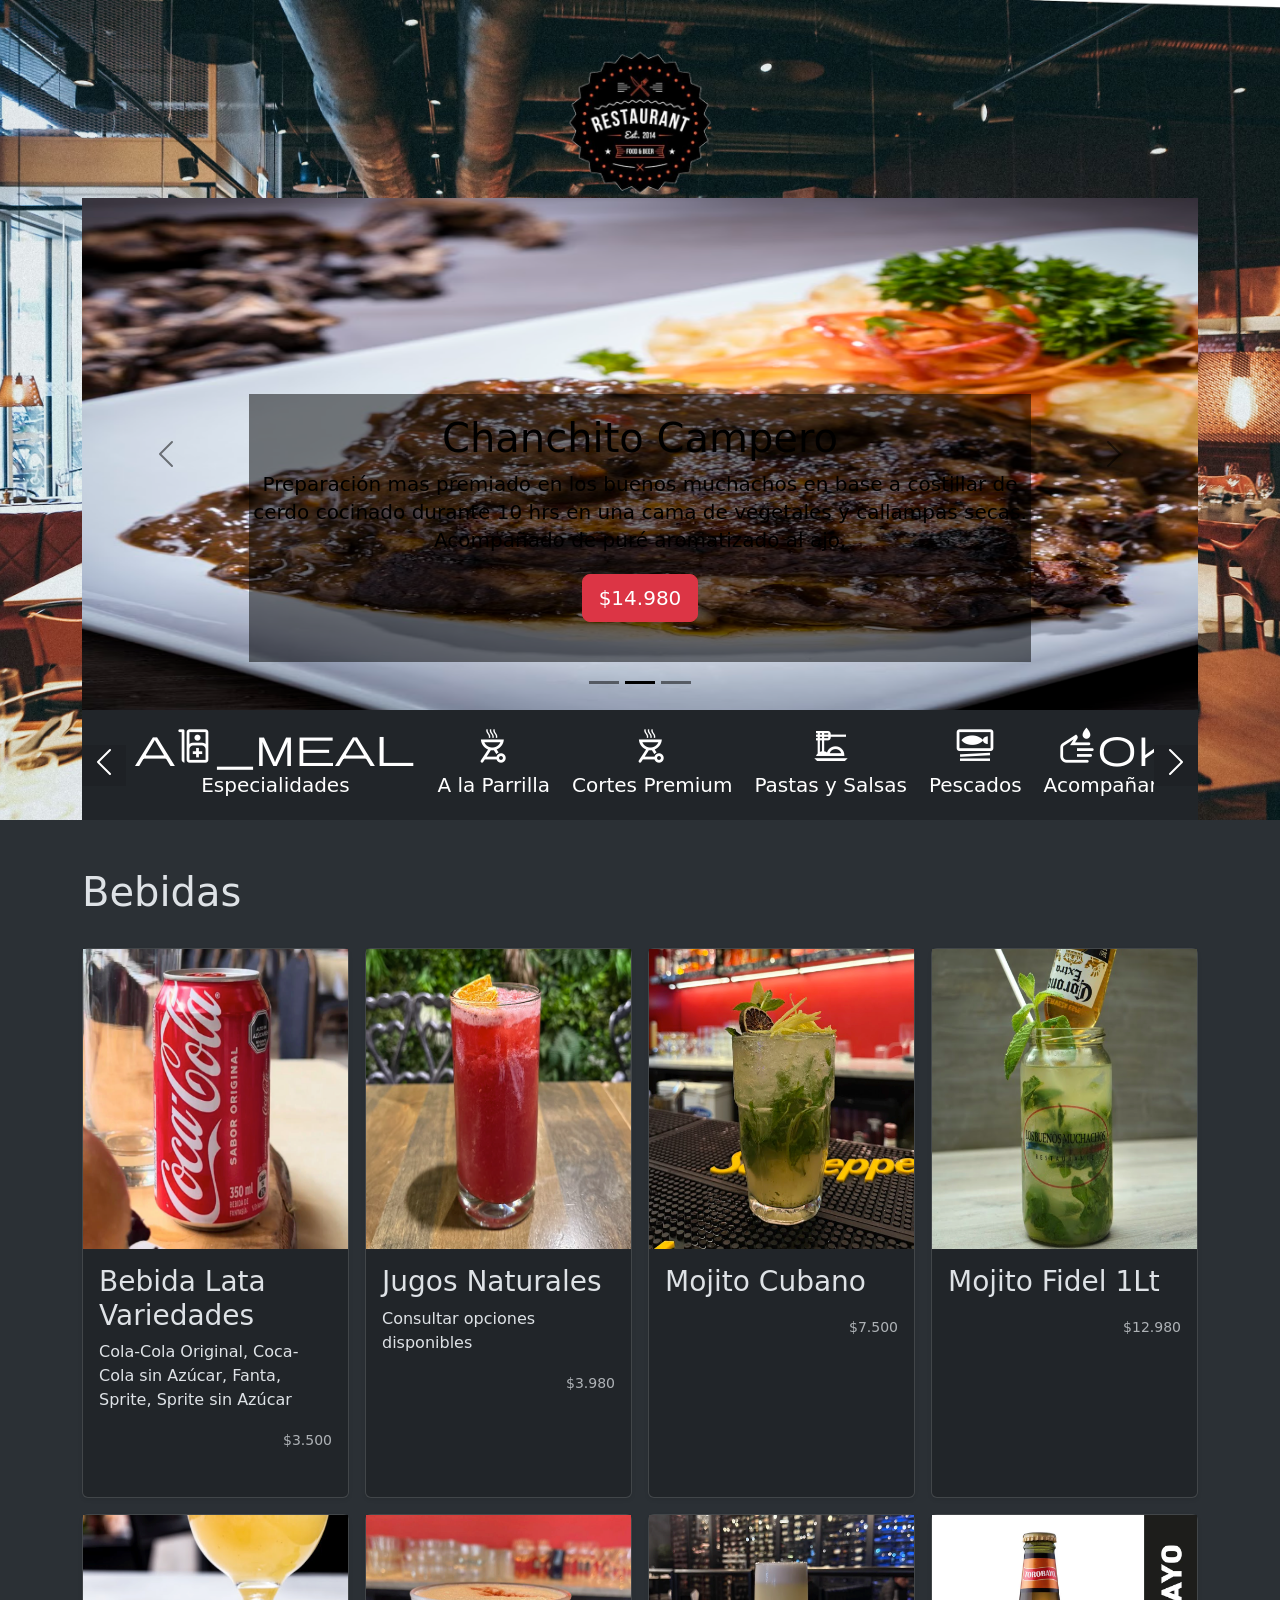
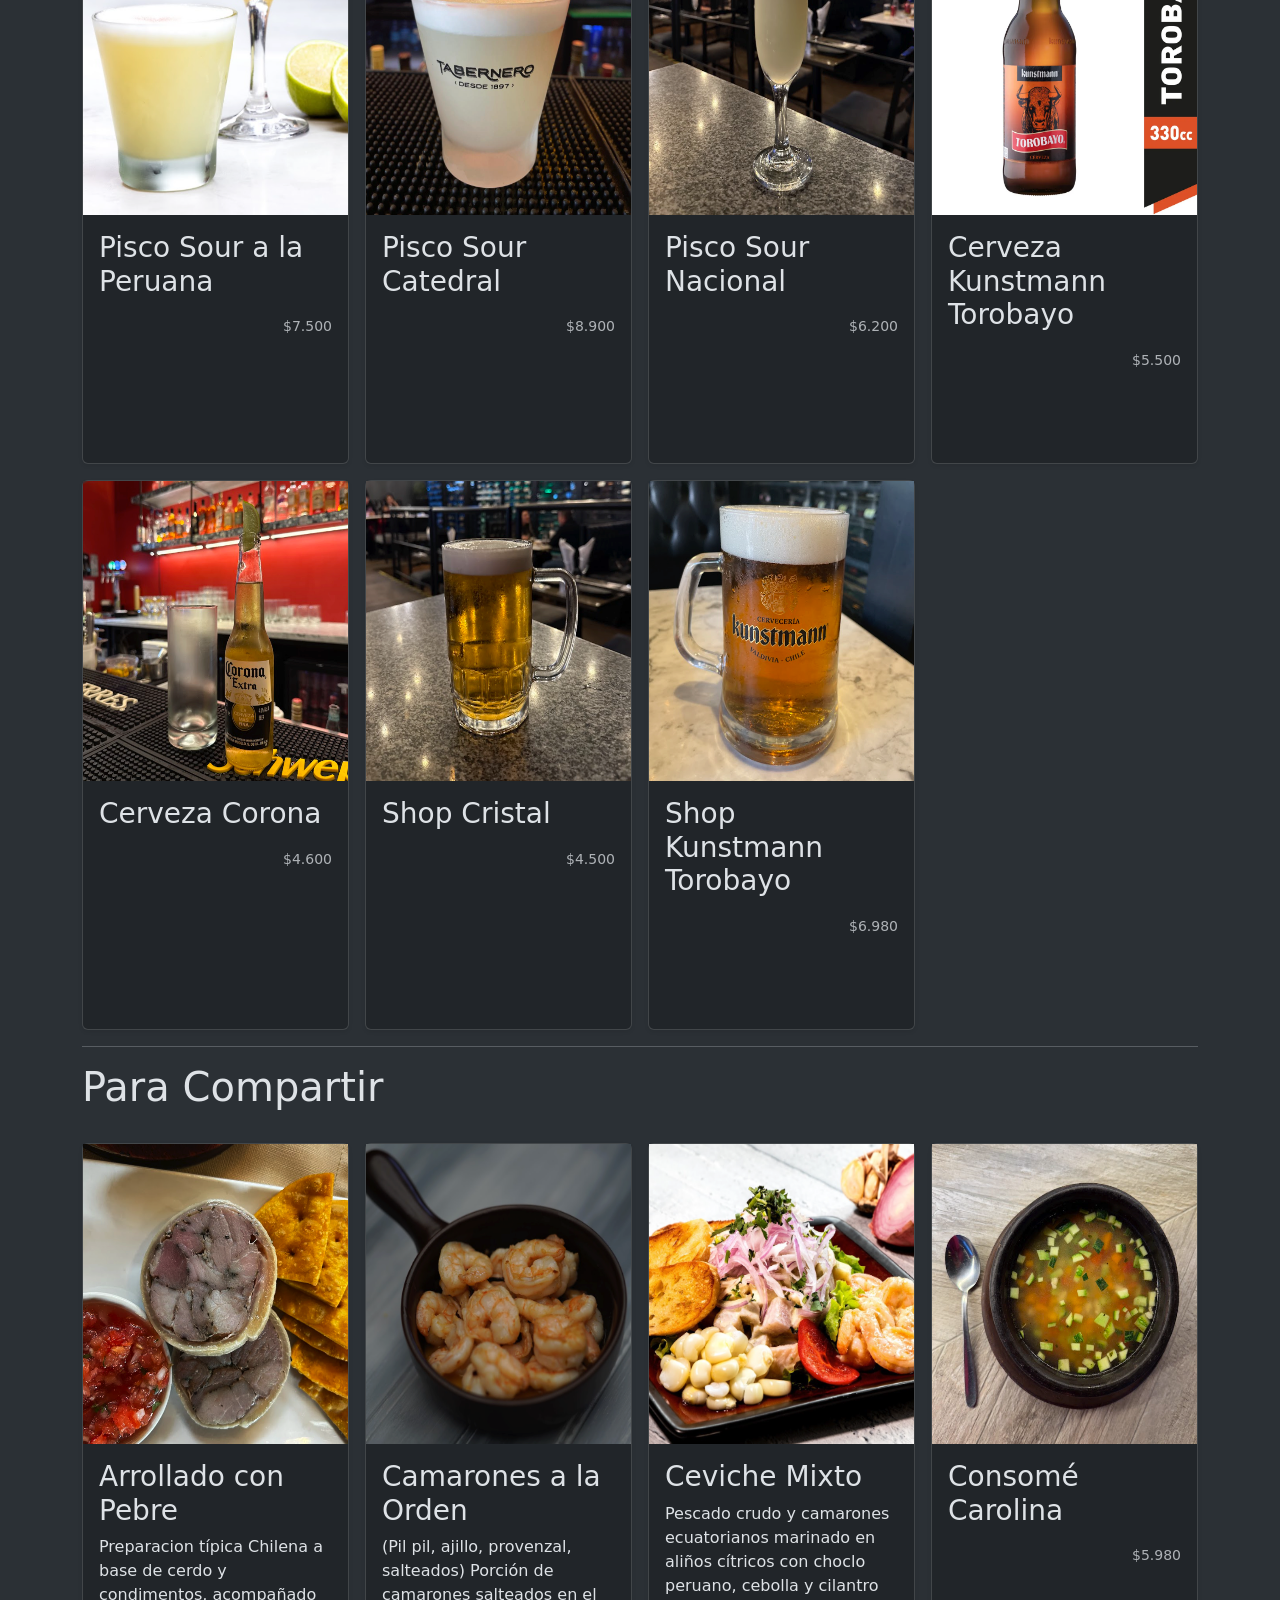
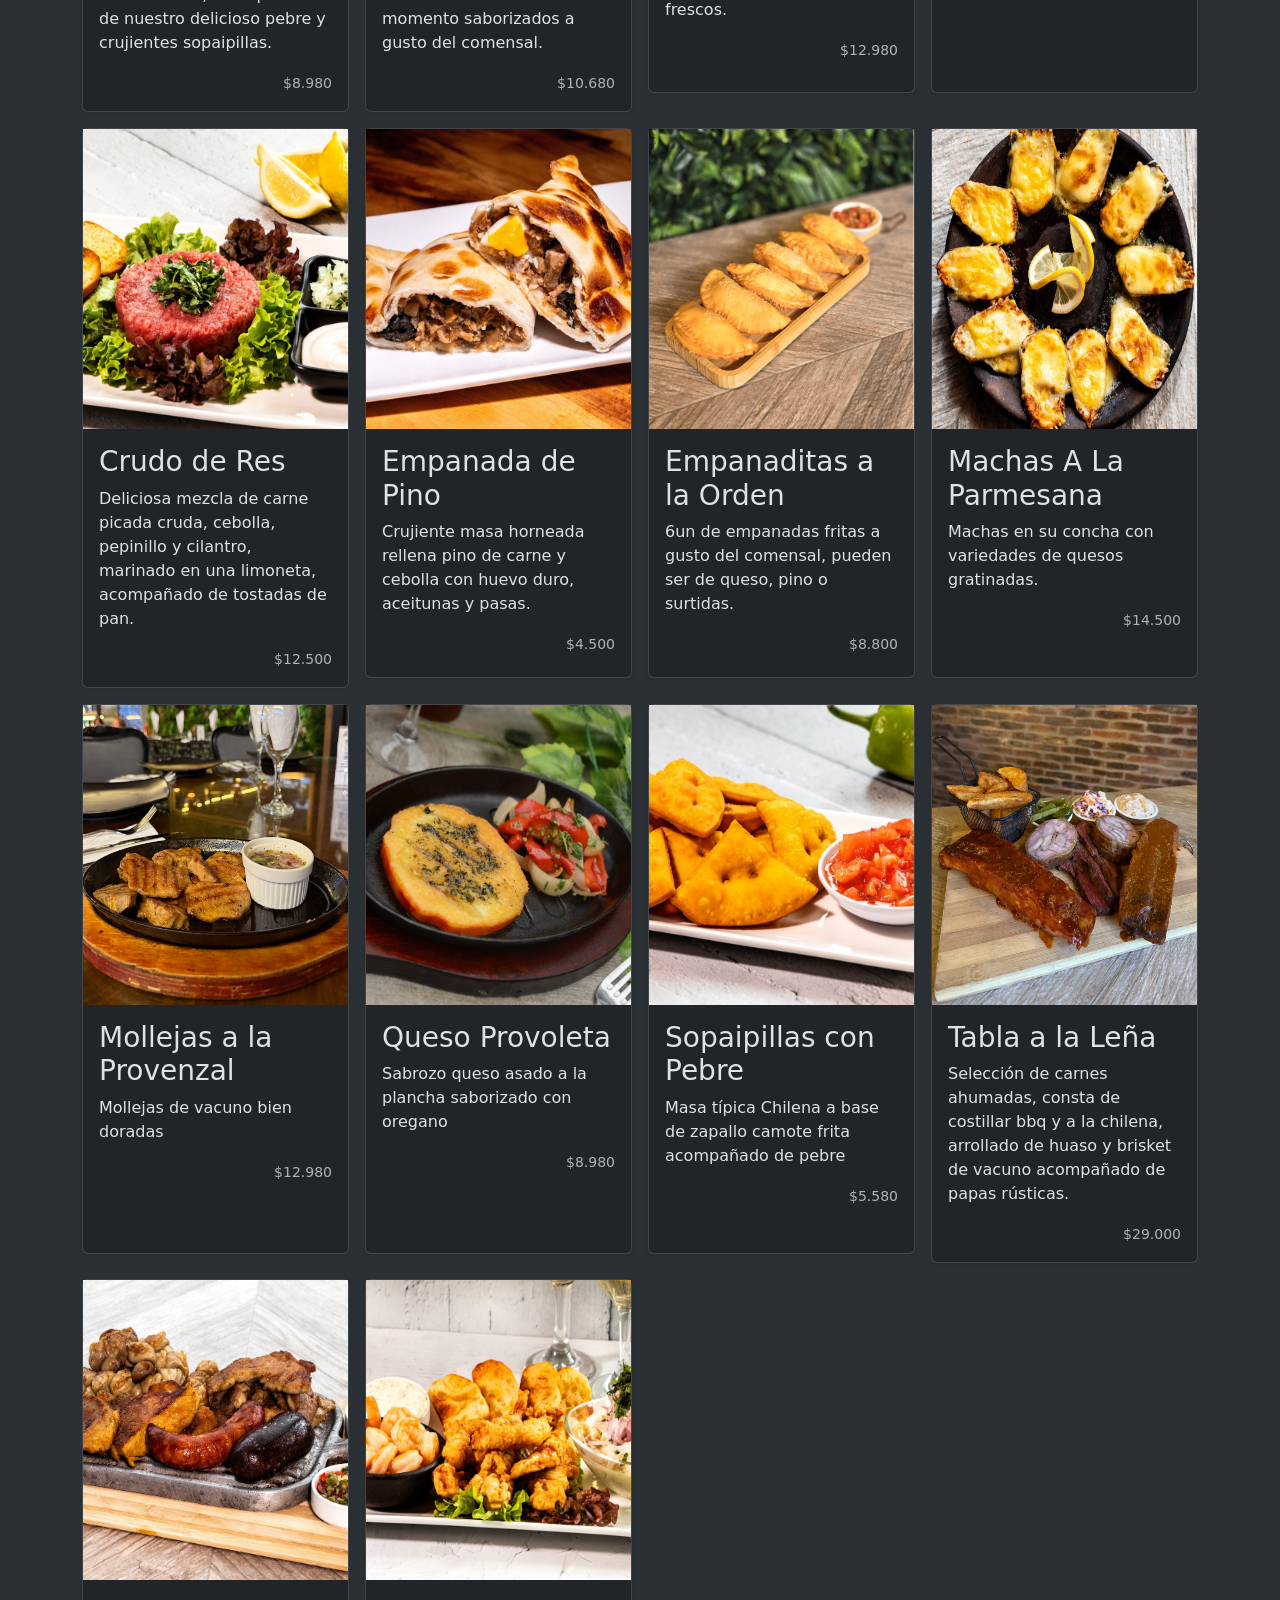
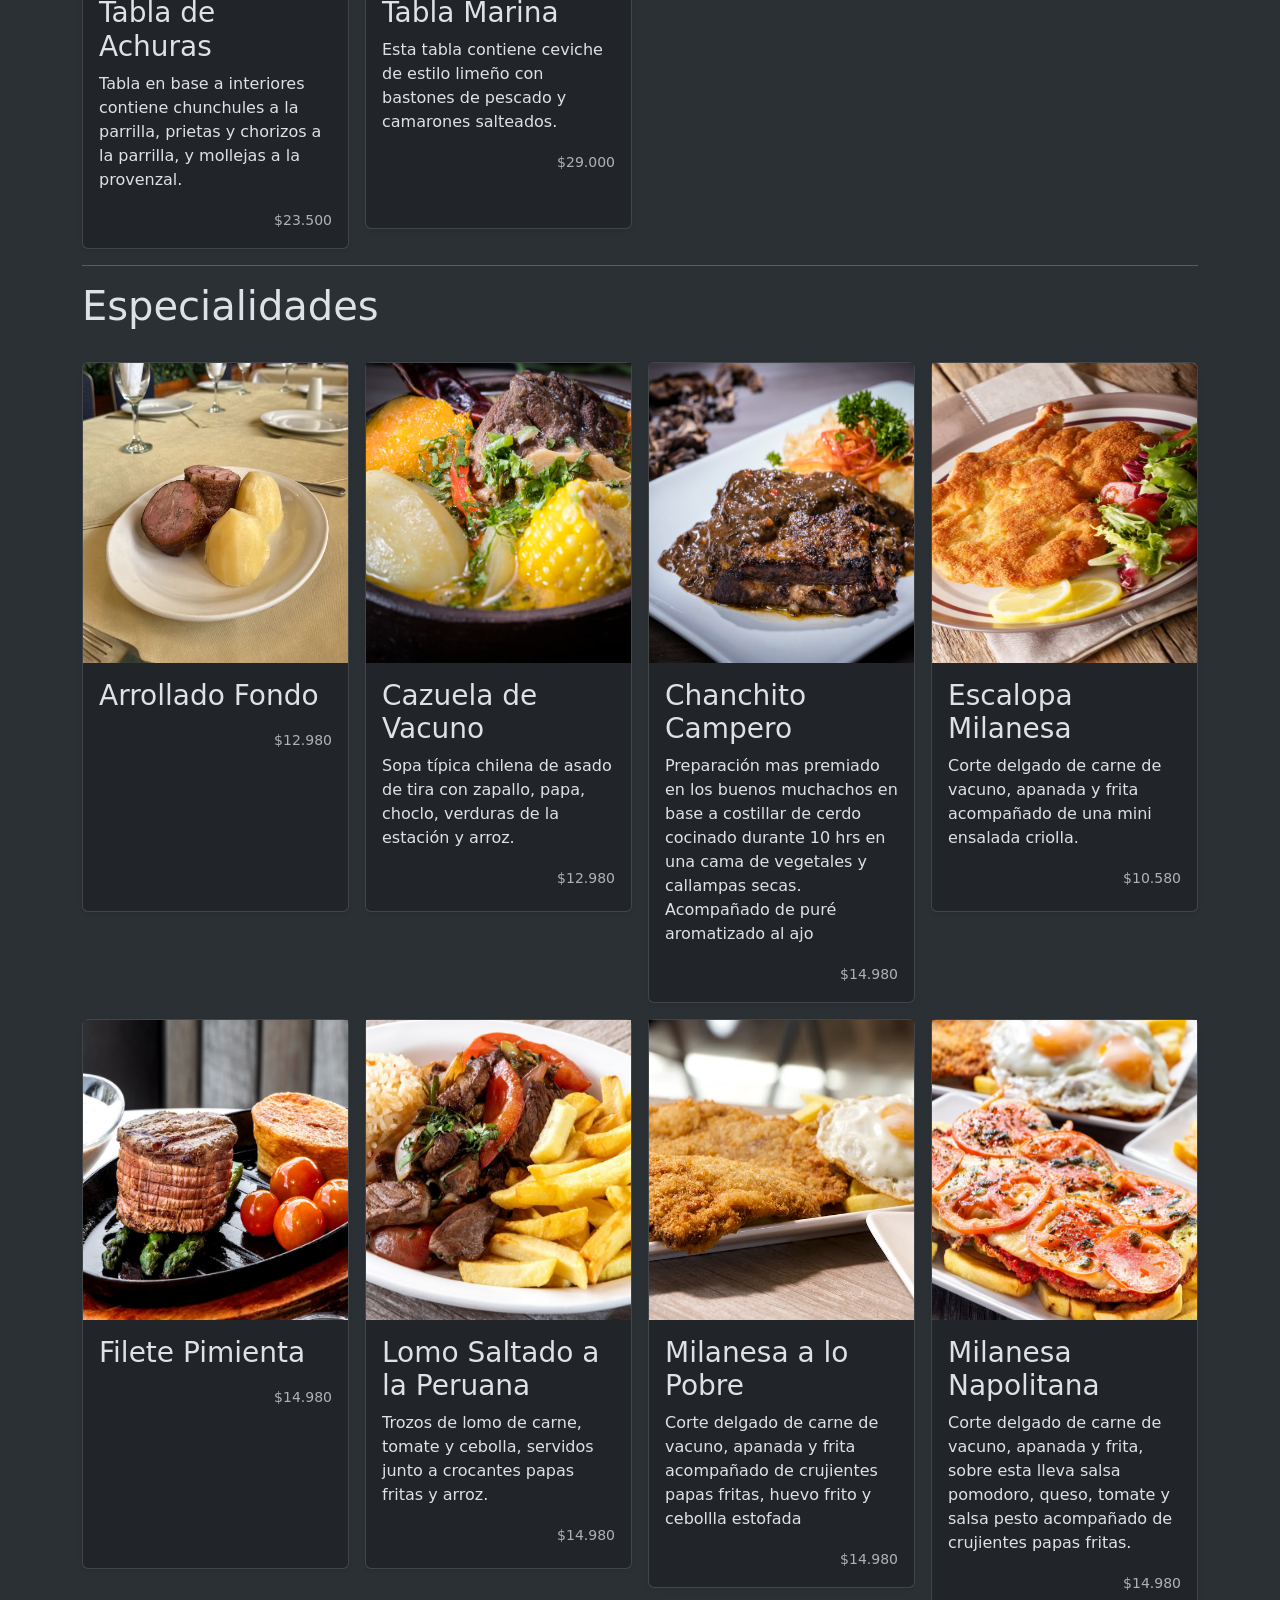
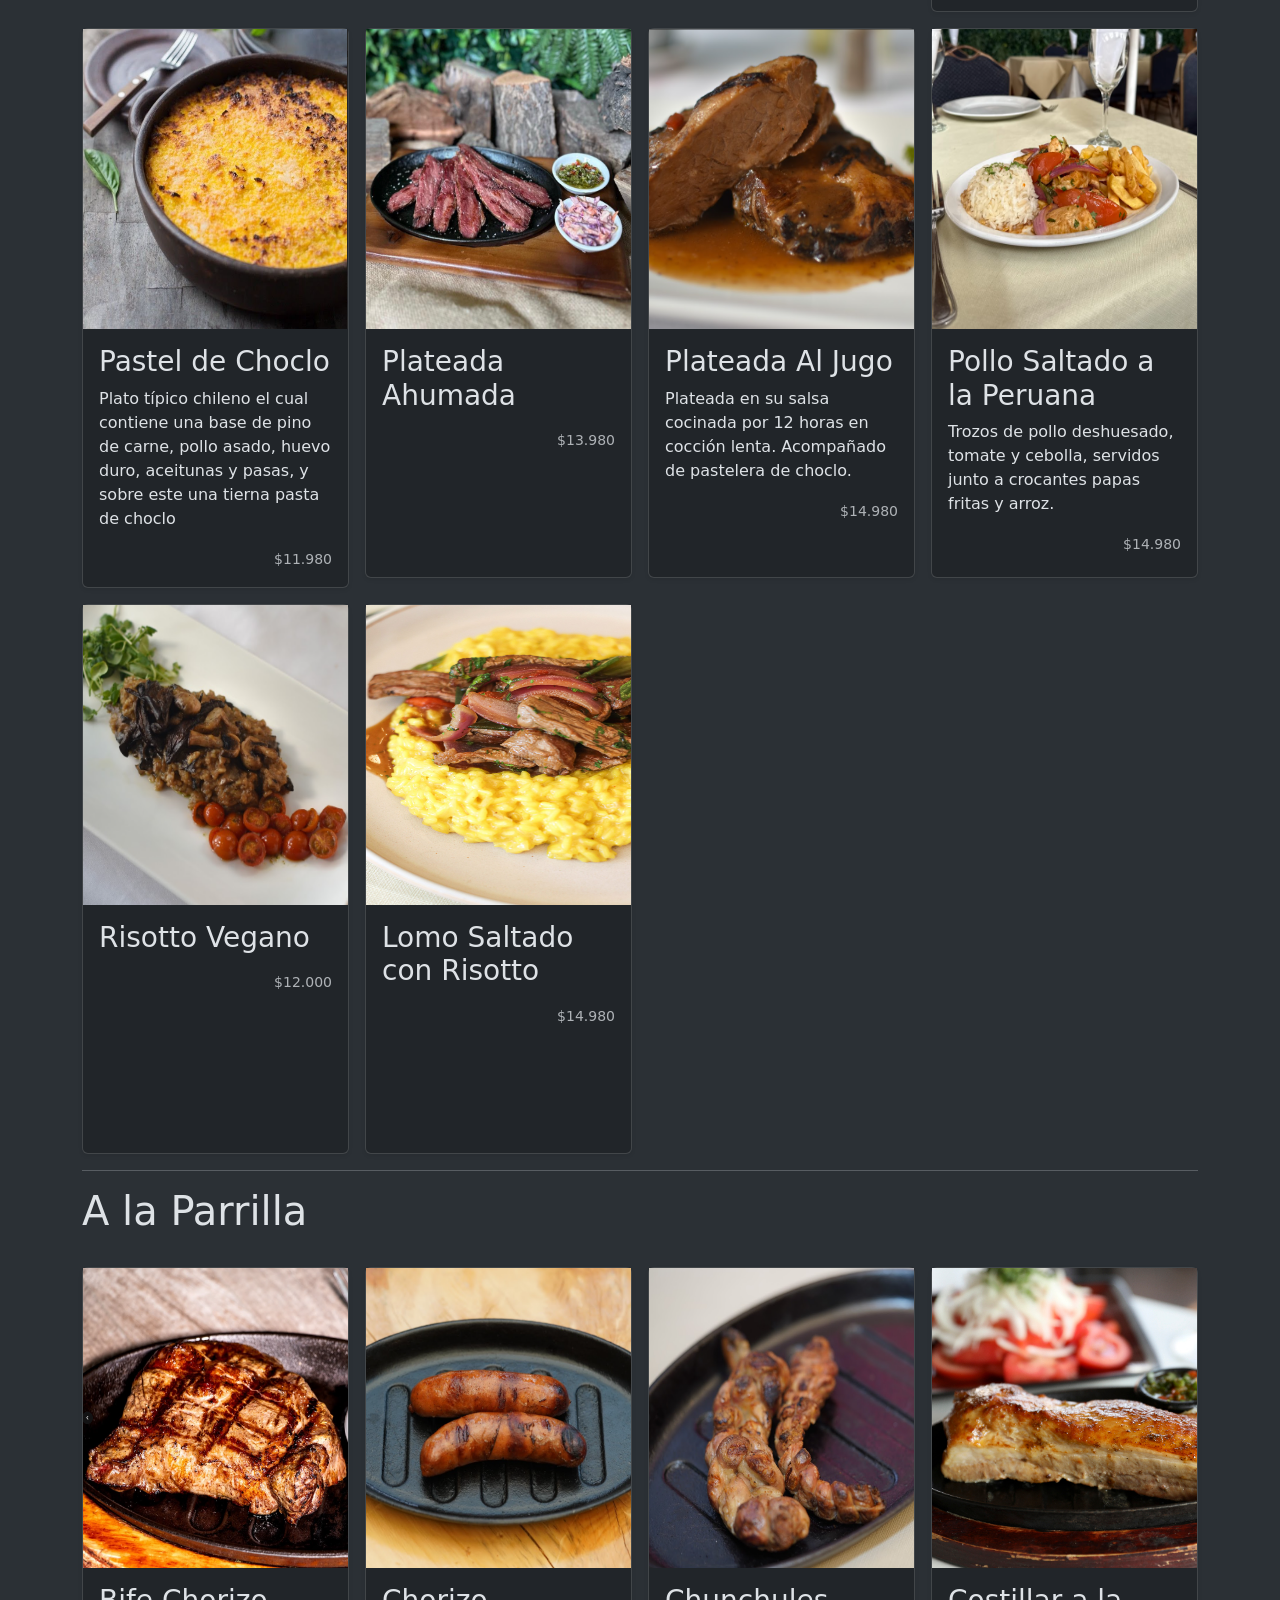
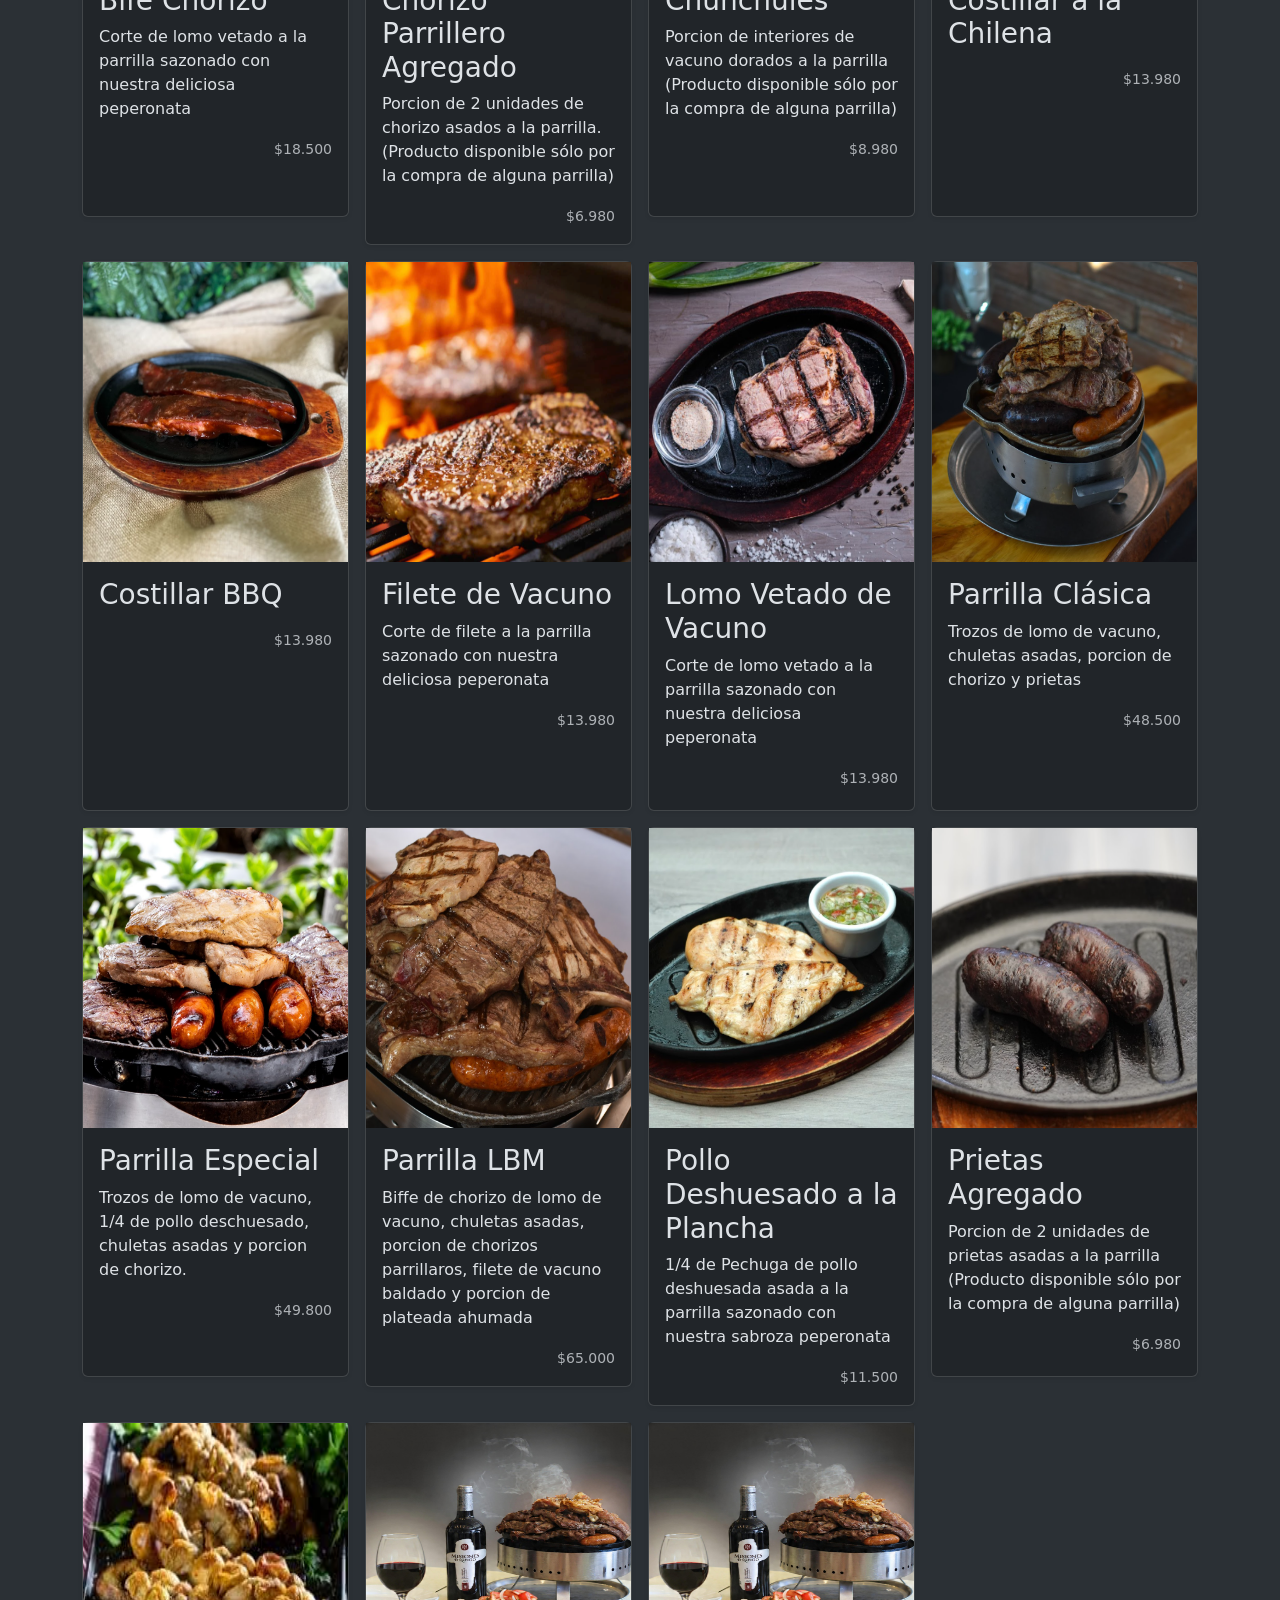
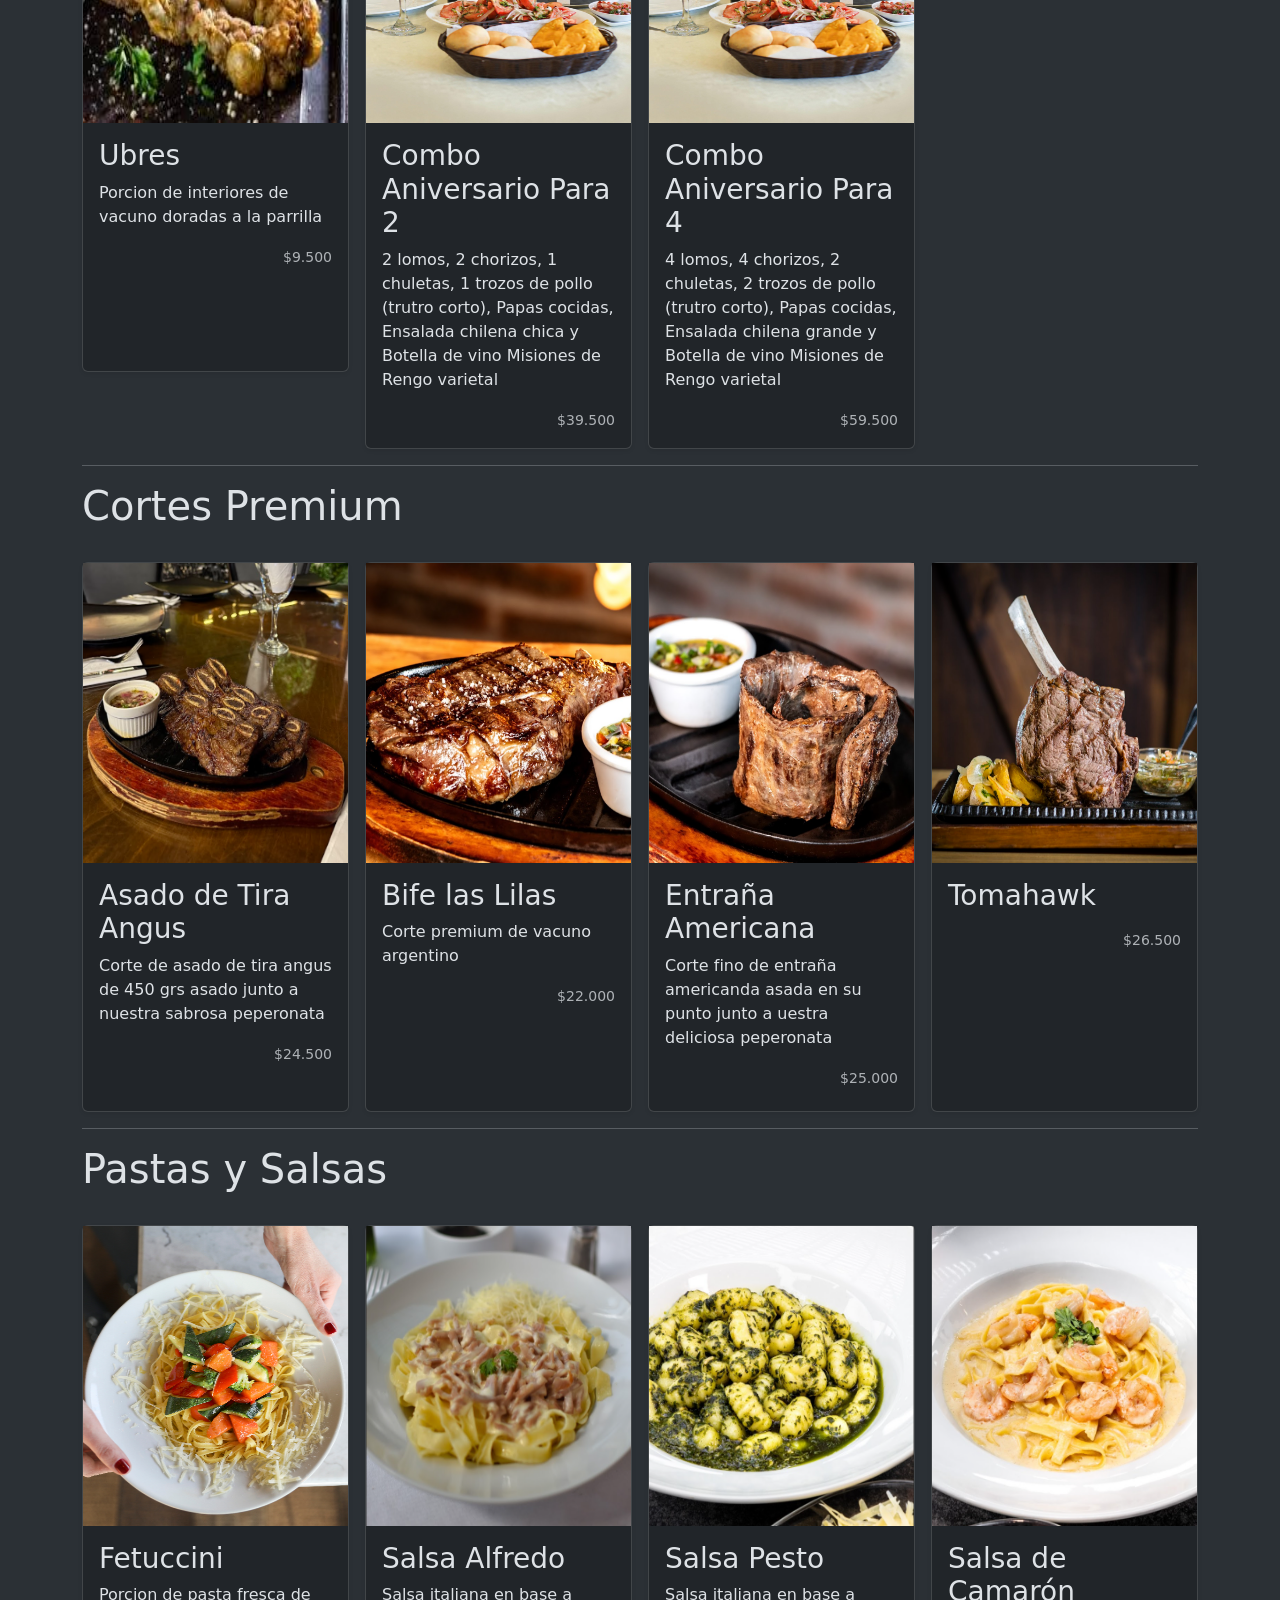
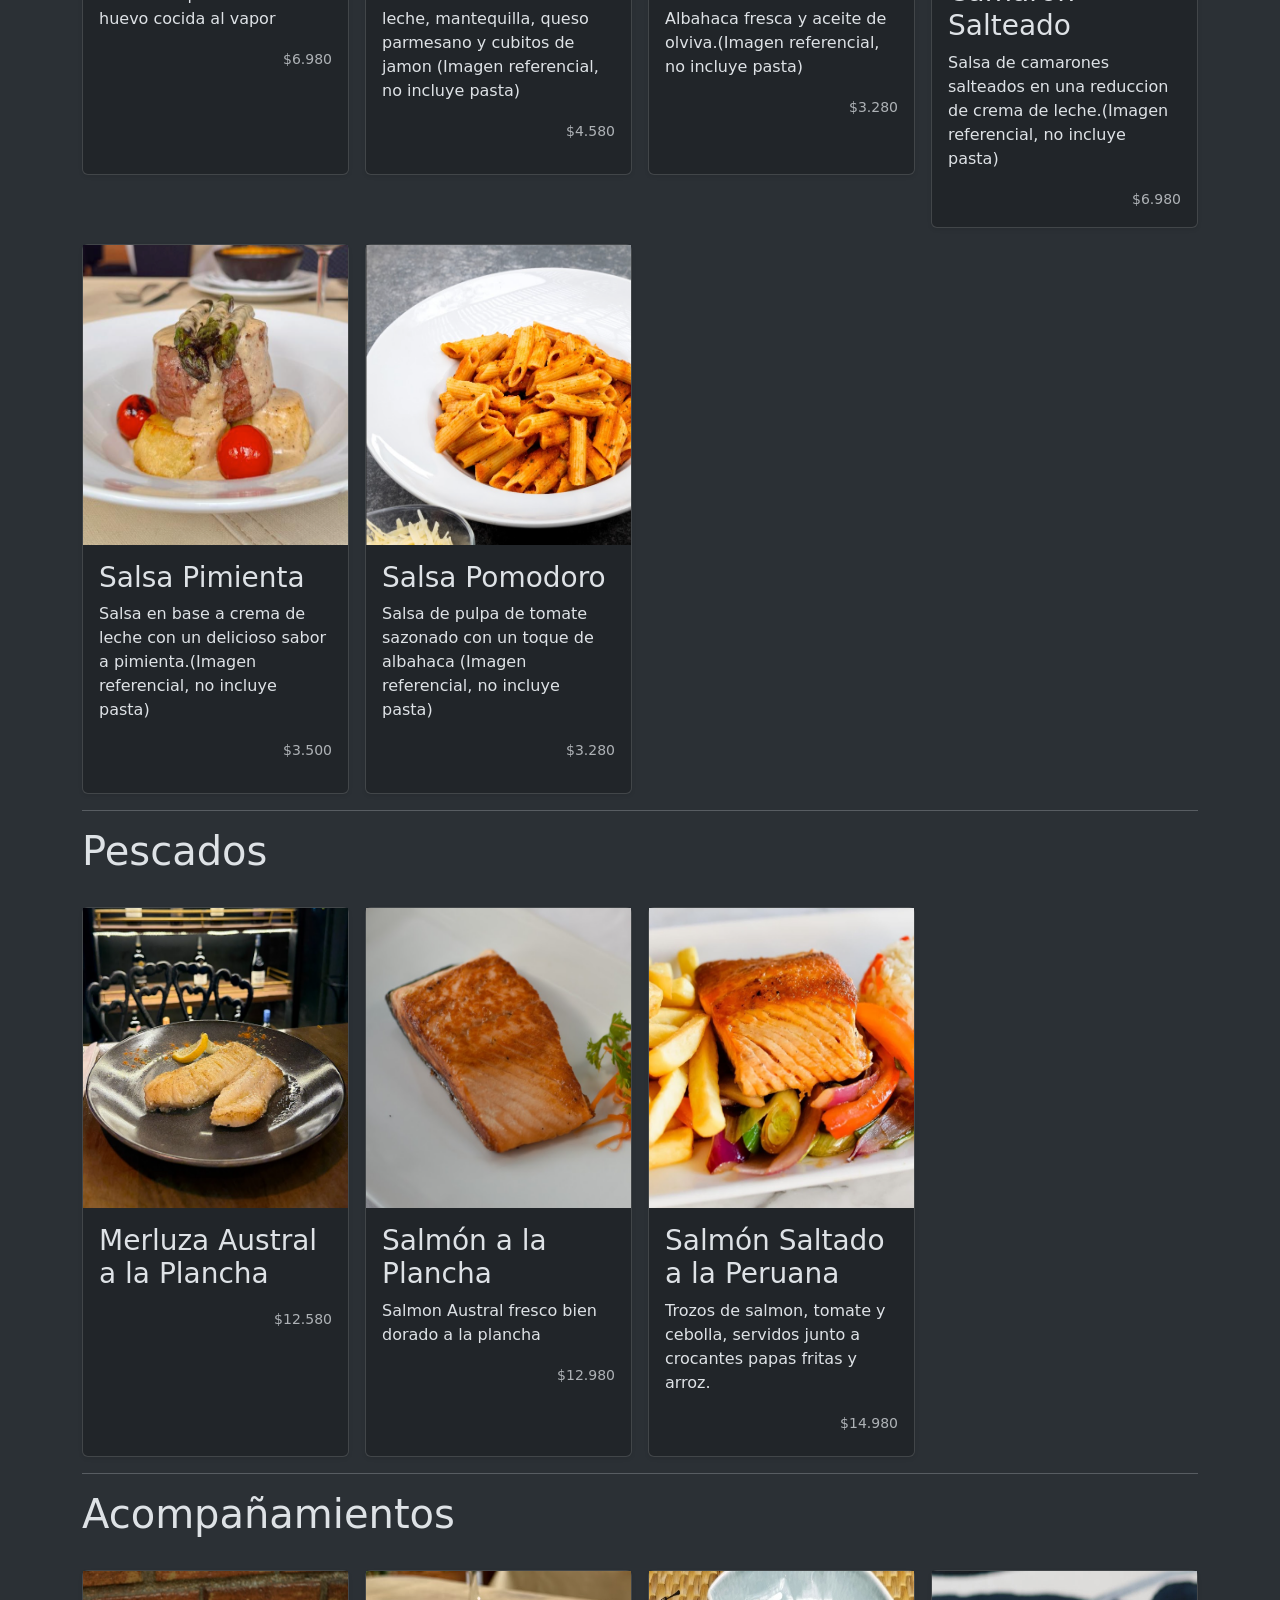
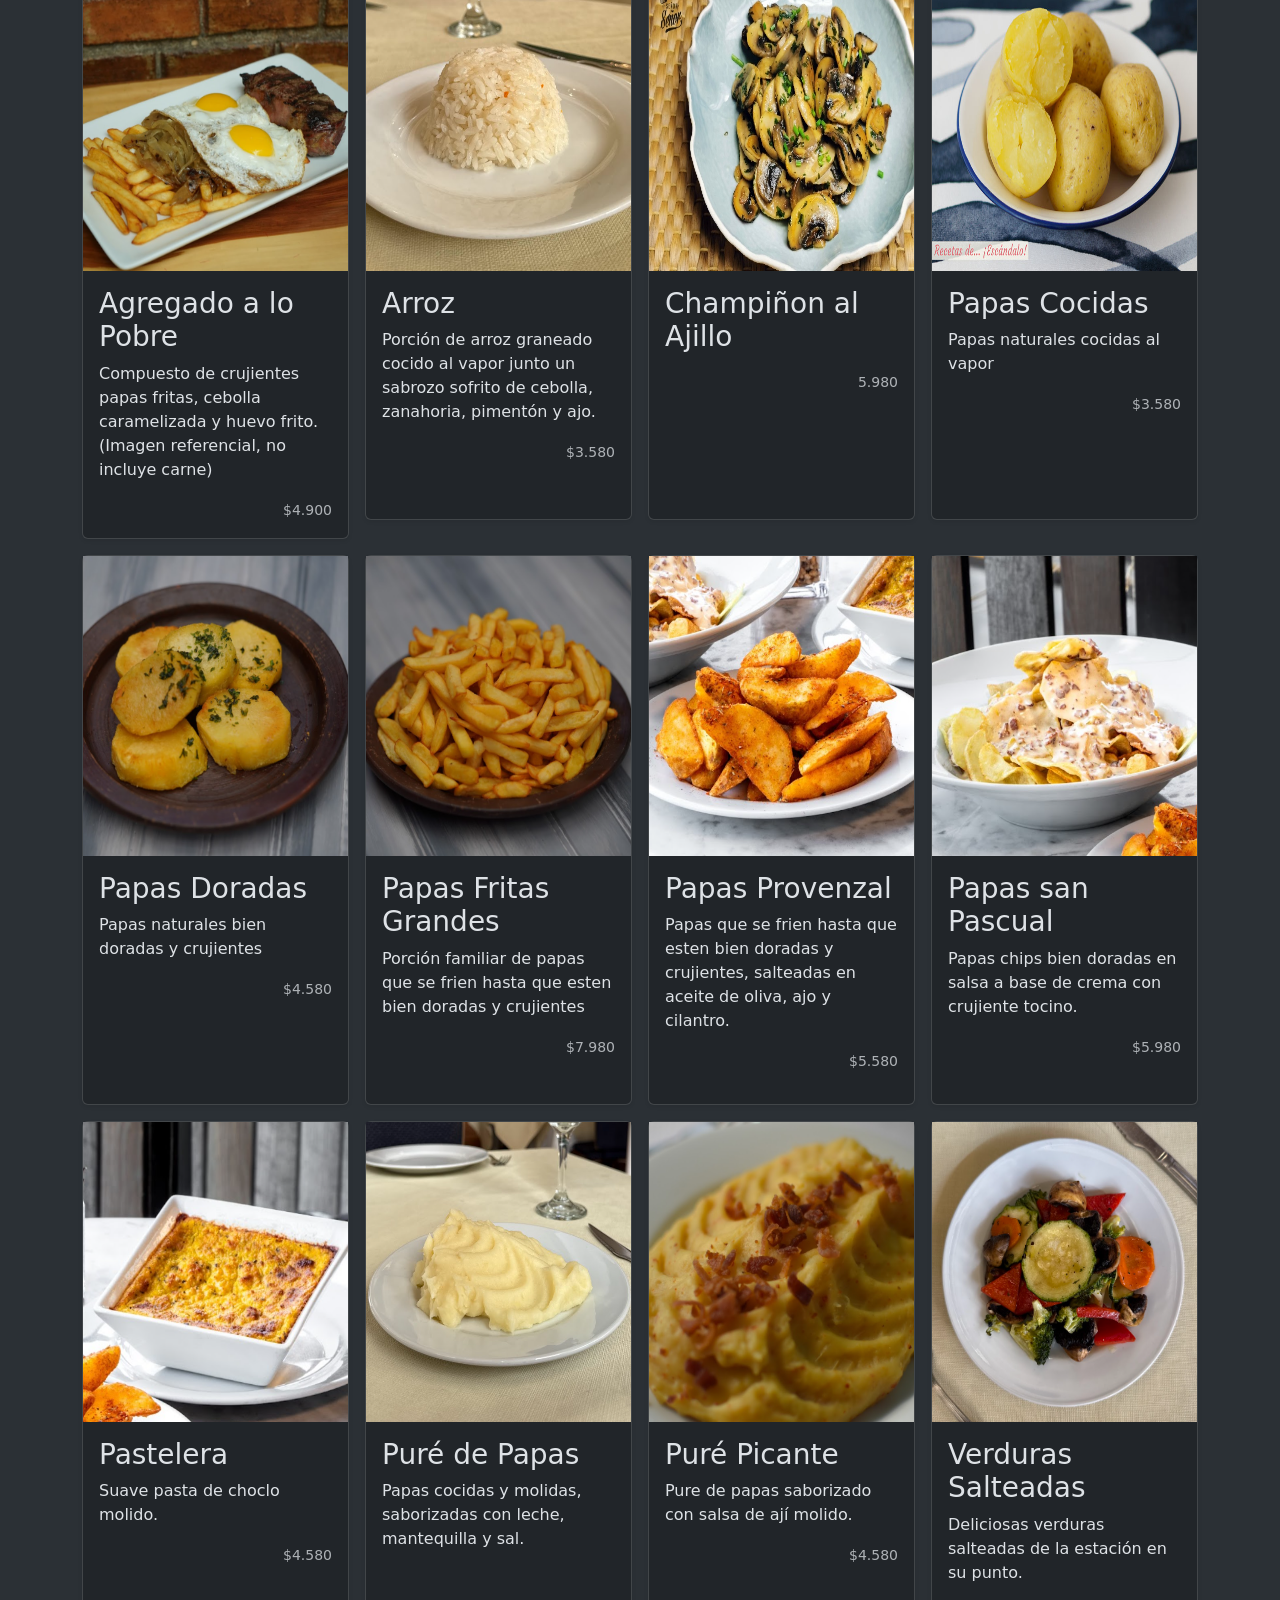
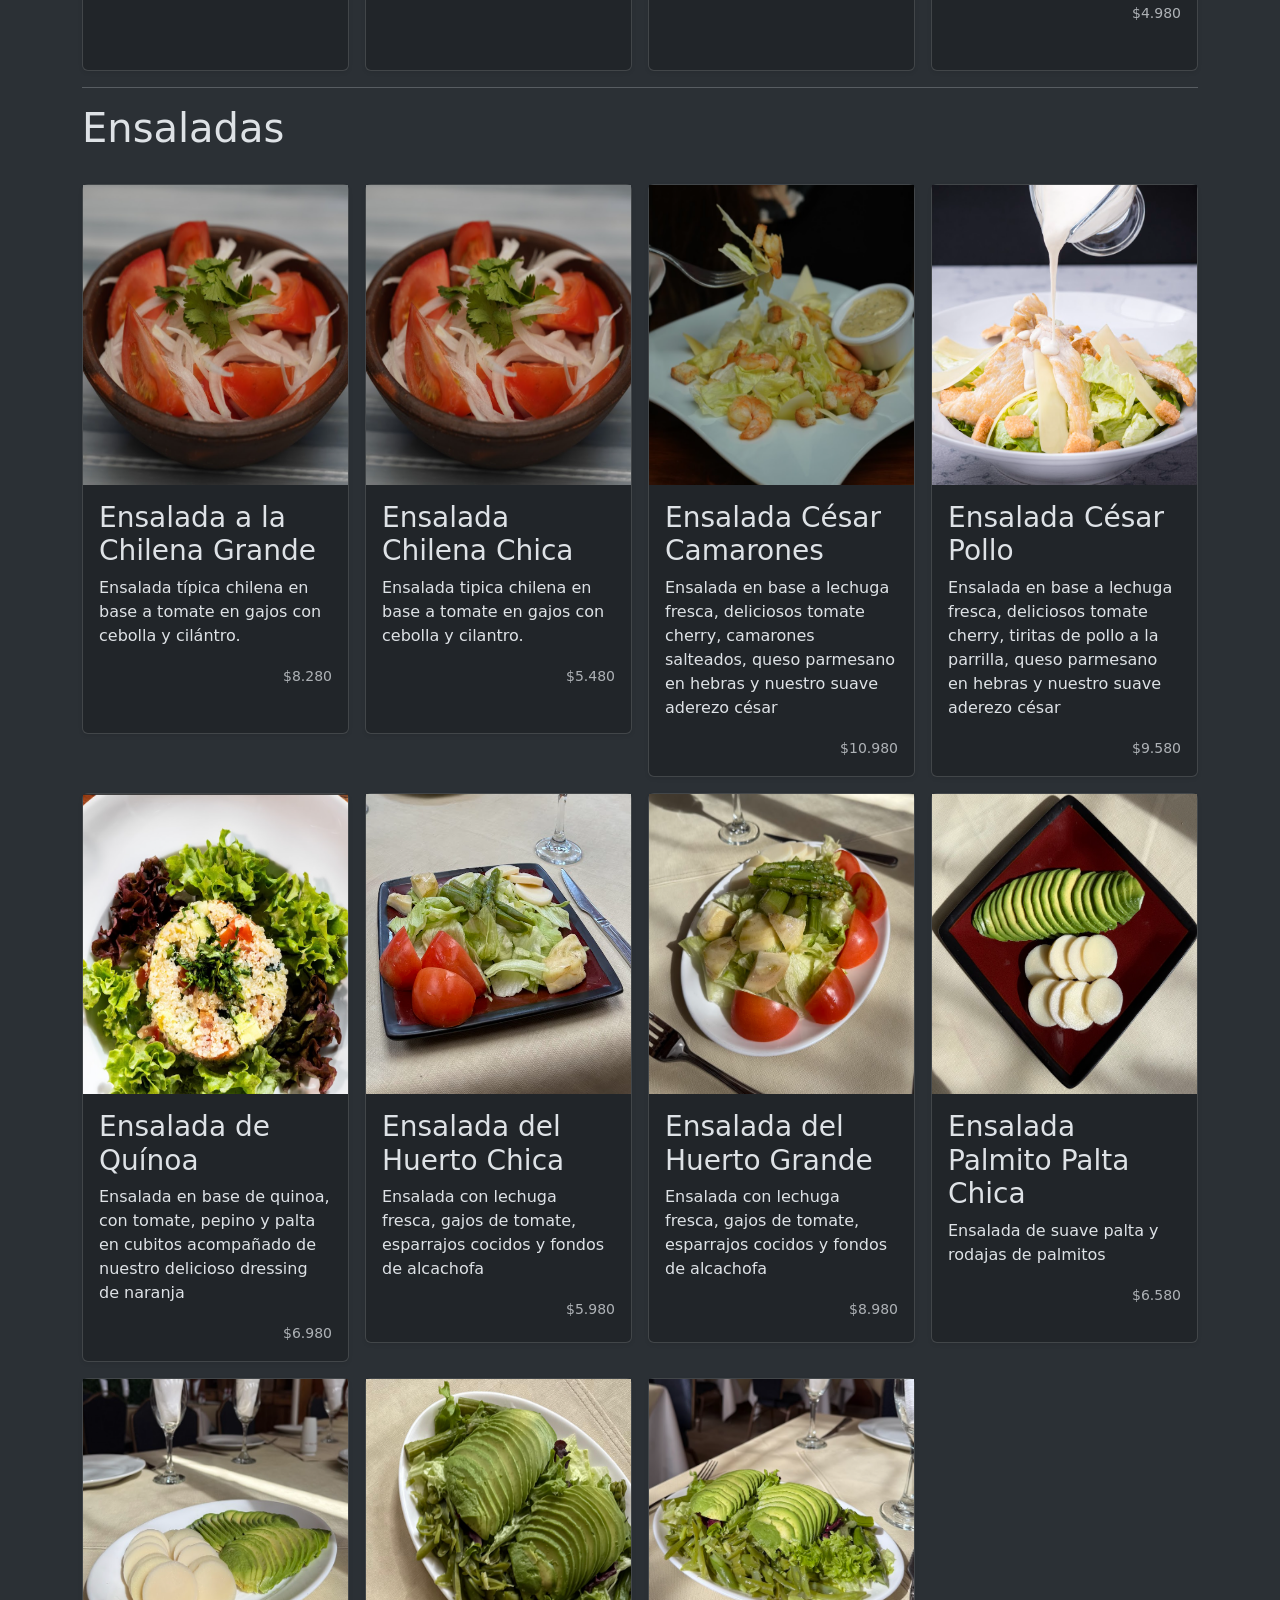
<file: CartaRestaurant/index.html>
<!doctype html>
<html lang="es" data-bs-theme="dark">
  <head>
    <meta charset="UTF-8" />
    <meta name="viewport" content="width=device-width, initial-scale=1" />
    <link
      href="https://cdn.jsdelivr.net/npm/bootstrap@5.3.8/dist/css/bootstrap.min.css"
      rel="stylesheet"
      integrity="sha384-sRIl4kxILFvY47J16cr9ZwB07vP4J8+LH7qKQnuqkuIAvNWLzeN8tE5YBujZqJLB"
      crossorigin="anonymous"
    />
    <script
      src="https://cdn.jsdelivr.net/npm/bootstrap@5.3.8/dist/js/bootstrap.bundle.min.js"
      integrity="sha384-FKyoEForCGlyvwx9Hj09JcYn3nv7wiPVlz7YYwJrWVcXK/BmnVDxM+D2scQbITxI"
      crossorigin="anonymous"
    ></script>
    <link
      href="https://fonts.googleapis.com/icon?family=Material+Icons"
      rel="stylesheet"
    />
    <link
      href="https://fonts.googleapis.com/css2?family=Material+Symbols+Outlined"
      rel="stylesheet"
    />
    <title>Carta Restaurant</title>
    <link rel="stylesheet" href="css/style.css" />
    <link rel="stylesheet" href="css/carrousel.css" />
    <link rel="stylesheet" href="css/slider-buttons.css" />
    <link rel="icon" type="image/x-icon" href="img/Misc/logo.png">
  </head>

  <body>
    <main>
      <div class="container text-center">
        <img src="img/Misc/logo.png" class="logo" />
        <br>
      </div>
      <div class="container">
        <div
          id="myCarousel"
          class="carousel slide mb-6"
          data-bs-ride="carousel"
        >
          <div class="carousel-indicators">
            <button
              type="button"
              data-bs-target="#myCarousel"
              data-bs-slide-to="0"
              class=""
              aria-label="Slide 1"
            ></button>
            <button
              type="button"
              data-bs-target="#myCarousel"
              data-bs-slide-to="1"
              aria-label="Slide 2"
              class="active"
              aria-current="true"
            ></button>
            <button
              type="button"
              data-bs-target="#myCarousel"
              data-bs-slide-to="2"
              aria-label="Slide 3"
              class=""
            ></button>
          </div>
          <div class="carousel-inner">
            <div class="carousel-item">
              <img
                src="img/carta/cazuela-vacuno.png"
                style="width: 100%; height: 100%; object-fit: fill"
              />
              <div class="container">
                <div class="carousel-caption">
                  <h1>Cazuela de Vacuno</h1>
                  <p class="opacity-75">
                    Sopa típica chilena de asado de tira con zapallo, papa,
                    choclo, verduras de la estación y arroz.
                  </p>
                  <p>
                    <a class="btn btn-lg btn-danger" href="#">$12.980</a>
                  </p>
                </div>
              </div>
            </div>
            <div class="carousel-item active">
              <img
                src="img/carta/chanchito-campero.png"
                style="width: 100%; height: 100%; object-fit: fill"
              />
              <div class="container">
                <div class="carousel-caption">
                  <h1>Chanchito Campero</h1>
                  <p>
                    Preparación mas premiado en los buenos muchachos en base a
                    costillar de cerdo cocinado durante 10 hrs en una cama de
                    vegetales y callampas secas. Acompañado de puré aromatizado
                    al ajo.
                  </p>
                  <p><a class="btn btn-lg btn-danger" href="#">$14.980</a></p>
                </div>
              </div>
            </div>
            <div class="carousel-item">
              <img
                src="img/carta/escalopa-milanesa.png"
                style="width: 100%; height: 100%; object-fit: fill"
              />
              <div class="container">
                <div class="carousel-caption">
                  <h1>Escalopa Milanesa</h1>
                  <p>
                    Corte delgado de carne de vacuno, apanada y frita acompañado
                    de una mini ensalada criolla.
                  </p>
                  <p>
                    <a class="btn btn-lg btn-danger" href="#">$10.580</a>
                  </p>
                </div>
              </div>
            </div>
          </div>
          <button
            class="carousel-control-prev"
            type="button"
            data-bs-target="#myCarousel"
            data-bs-slide="prev"
          >
            <span class="carousel-control-prev-icon" aria-hidden="true"></span>
            <span class="visually-hidden">Previous</span>
          </button>
          <button
            class="carousel-control-next"
            type="button"
            data-bs-target="#myCarousel"
            data-bs-slide="next"
          >
            <span class="carousel-control-next-icon" aria-hidden="true"></span>
            <span class="visually-hidden">Next</span>
          </button>
        </div>
      </div>
      <div class="container">
        <div id="placeholder"></div>
        <div class="slider-wrapper" id="categoria_menu">
          <button class="flecha izquierda" onclick="scrollIzq()">
            <span class="carousel-control-prev-icon" aria-hidden="true"></span>
            <span class="visually-hidden">Previous</span>
          </button>
          <div class="contenedor" id="div_categoria"></div>
          <button class="flecha derecha" onclick="scrollDer()">
            <span class="carousel-control-next-icon" aria-hidden="true"></span>
            <span class="visually-hidden">Next</span>
          </button>
        </div>
      </div>

      <div class="album py-5 bg-body-tertiary">
        <div class="container" id="div_carta"></div>
      </div>

      <footer class="py-3 my-4 text-center">
        <p class="text-center">
          © 2026 powered by  <img src="img/Misc/powered.png">
        </p>
        
      </footer>
    </main>

    <script src="js/slider-buttons.js"></script>
    <script src="js/insert.js"></script>
    <script src="js/categoria-menu.js"></script>
    <script src="js/section.js"></script>
  </body>
</html>
</file>
<file: CartaRestaurant/css/style.css>
.html {
  scroll-behavior: smooth;
}

body{
  background-image: url("../img/Misc/paralax.avif");
  min-height: 500px;

  /* Create the parallax scrolling effect */
  background-attachment: fixed;
  background-position: center;
  background-repeat: no-repeat;
  background-size: cover;
}

.bd-placeholder-img {
  font-size: 1.125rem;
  text-anchor: middle;
  -webkit-user-select: none;
  -moz-user-select: none;
  user-select: none;
}
@media (min-width: 768px) {
  .bd-placeholder-img-lg {
    font-size: 3.5rem;
  }
}

.b-example-divider {
  width: 100%;
  height: 3rem;
  background-color: #0000001a;
  border: solid rgba(0, 0, 0, 0.15);
  border-width: 1px 0;
  box-shadow:
    inset 0 0.5em 1.5em #0000001a,
    inset 0 0.125em 0.5em #00000026;
}
.b-example-vr {
  flex-shrink: 0;
  width: 1.5rem;
  height: 100vh;
}
.bi {
  vertical-align: -0.125em;
  fill: currentColor;
}
.nav-scroller {
  position: relative;
  z-index: 2;
  height: 2.75rem;
  overflow-y: hidden;
}
.nav-scroller .nav {
  display: flex;
  flex-wrap: nowrap;
  padding-bottom: 1rem;
  margin-top: -1px;
  overflow-x: auto;
  text-align: center;
  white-space: nowrap;
  -webkit-overflow-scrolling: touch;
}
.btn-bd-primary {
  --bd-violet-bg: #712cf9;
  --bd-violet-rgb: 112.520718, 44.062154, 249.437846;
  --bs-btn-font-weight: 600;
  --bs-btn-color: var(--bs-white);
  --bs-btn-bg: var(--bd-violet-bg);
  --bs-btn-border-color: var(--bd-violet-bg);
  --bs-btn-hover-color: var(--bs-white);
  --bs-btn-hover-bg: #6528e0;
  --bs-btn-hover-border-color: #6528e0;
  --bs-btn-focus-shadow-rgb: var(--bd-violet-rgb);
  --bs-btn-active-color: var(--bs-btn-hover-color);
  --bs-btn-active-bg: #5a23c8;
  --bs-btn-active-border-color: #5a23c8;
}
.bd-mode-toggle {
  z-index: 1500;
}
.bd-mode-toggle .bi {
  width: 1em;
  height: 1em;
}
.bd-mode-toggle .dropdown-menu .active .bi {
  display: block !important;
}

.img_carta{
  width: 100%;
  height: 300px;
}

[_nghost-ng-c2697620354] {
  font-family:
    Open Sans,
    sans-serif;
  color: #121212;
}

.material-symbols-outlined{
  font-size: 40px;
}

.carta{
  min-height: 550px;
}

.txt_white{
  color: white;
}

.cat{
  scroll-margin-top: 170px;
}

.logo{
  width: 150px;
}

footer{
  color: black;
}

footer img{
  width: 50px;
  border-radius: 50%;
}
</file>
<file: CartaRestaurant/css/carrousel.css>
/* GLOBAL STYLES
-------------------------------------------------- */
/* Padding below the footer and lighter body text */

body {
  padding-top: 3rem;
  padding-bottom: 3rem;
  color: rgb(var(--bs-tertiary-color-rgb));
}


/* CUSTOMIZE THE CAROUSEL
-------------------------------------------------- */

/* Since positioning the image, we need to help out the caption */
.carousel-caption {
  bottom: 3rem;
  z-index: 10;
  color:white;
  background-color: rgba(0, 0, 0, 0.5);
}

/* Declare heights because of positioning of img element */
.carousel-item {
  height: 32rem;
}


/* MARKETING CONTENT
-------------------------------------------------- */

/* Center align the text within the three columns below the carousel */
.marketing .col-lg-4 {
  margin-bottom: 1.5rem;
  text-align: center;
}
/* rtl:begin:ignore */
.marketing .col-lg-4 p {
  margin-right: .75rem;
  margin-left: .75rem;
}
/* rtl:end:ignore */


/* Featurettes
------------------------- */

.featurette-divider {
  margin: 5rem 0; /* Space out the Bootstrap <hr> more */
}

/* Thin out the marketing headings */
/* rtl:begin:remove */
.featurette-heading {
  letter-spacing: -.05rem;
}

/* rtl:end:remove */

/* RESPONSIVE CSS
-------------------------------------------------- */

@media (min-width: 40em) {
  /* Bump up size of carousel content */
  .carousel-caption p {
    margin-bottom: 1.25rem;
    font-size: 1.25rem;
    line-height: 1.4;
  }

  .featurette-heading {
    font-size: 50px;
  }
}

@media (min-width: 62em) {
  .featurette-heading {
    margin-top: 7rem;
  }
}
</file>
<file: CartaRestaurant/css/slider-buttons.css>
.slider-wrapper {
  position: relative;
  display: flex;
  align-items: center;
  background-color: #212529;
}

#placeholder {
  height: 0;
}

.fix-menu{
    position: fixed!important;
    overflow-x: auto;
    background-color: rgba(0,0,0,0.5);
    z-index: 9999;
    top:0;
}

.contenedor {
  display: flex;
  overflow-x: auto;   /* 🔥 esto permite deslizar */
  gap: 10px;
  padding: 10px;
  scroll-behavior: smooth;
  white-space: nowrap;
}

.item {
  height: 90px;
  border: none;
  cursor: pointer;
  text-align: center;
  background-color: transparent;
}

.item.active {
  color: white;
  background-color: orange;
}


.flecha {
  background: rgba(0,0,0,0.1);
  color: white;
  border: none;
  cursor: pointer;
}

.izquierda {
  left: 0;
}

.derecha {
  right: 0;
}
</file>
